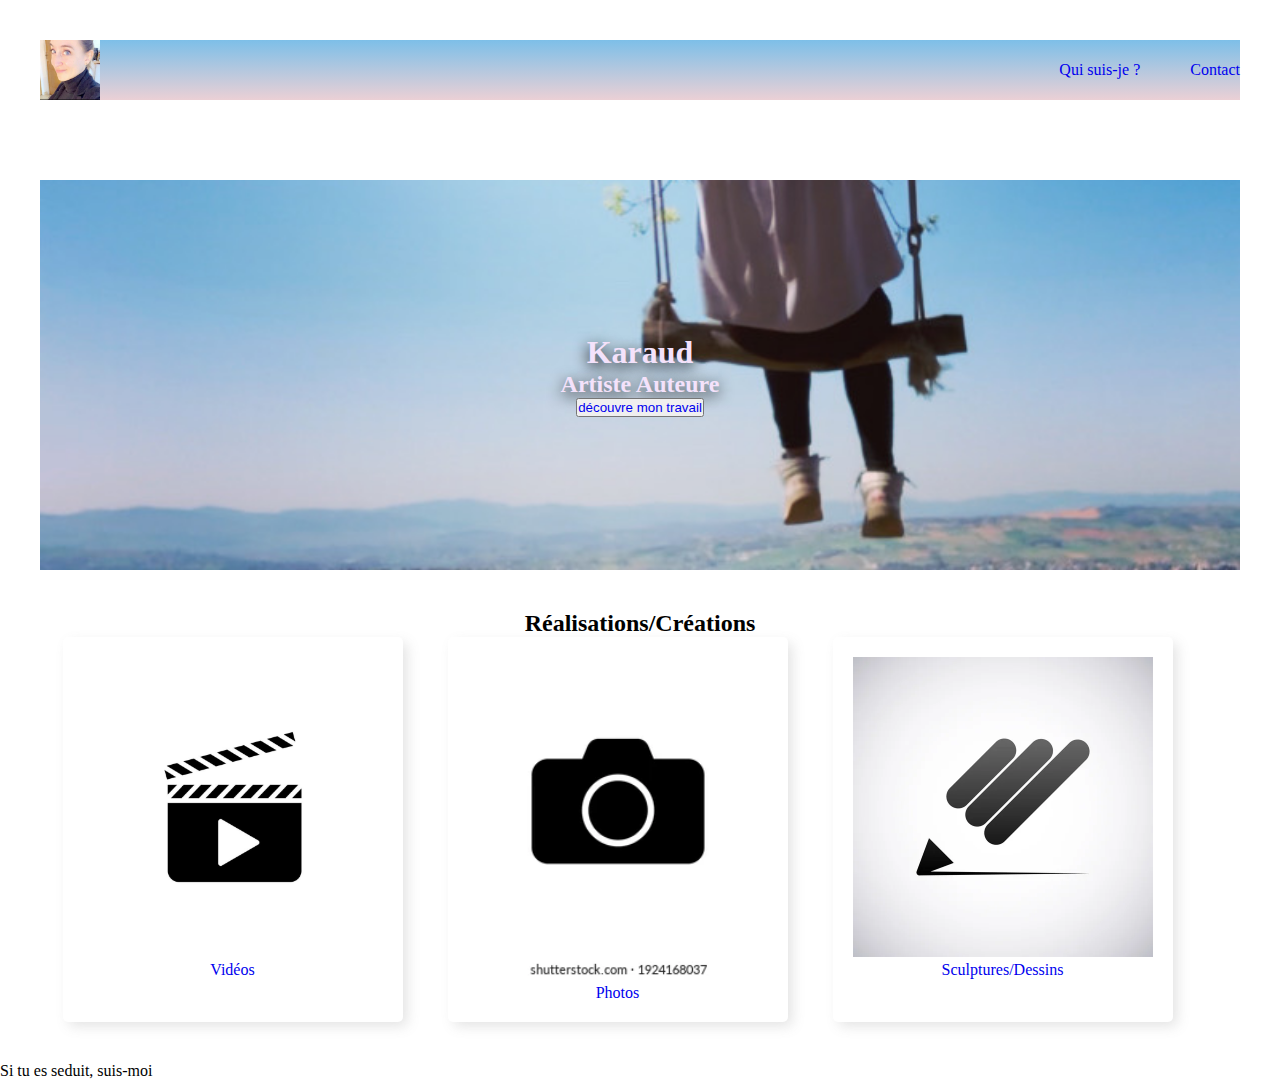
<file: index.html>
<!DOCTYPE html>
<html lang="en">

<head>

    <meta charset="UTF-8">
    <meta name="viewport" content="width=device-width, initial-scale=1.0">
    <title>Document</title>
    <link rel="stylesheet" href="style.css">
</head>

<body>
    <header>
        <nav>
           <img src="Photos Karaud/Photo karaud 3.PNG" alt="">
            <ul>
                <li><a href="quiestkaraud.html">Qui suis-je ?</a></li>
                <li><a href="contact.html">Contact</a></li>
            </ul>
        </nav>
    </header>
    <main>

        <section id="accueil">
            <h1>Karaud</h1>
            <h2>Artiste Auteure</h2>
            <button> <a href="#ancre">découvre mon travail</a></button>
            
        

        </section>

        <section>
            <h2>Réalisations/Créations</h2>


            <article id="ancre">

                <div class="card">
                    <a href="galerievideo.html">
                        <img src="logo video.jpg" alt="">
                        <p>Vidéos</p>
                    </a>
                </div>


                <div class="card">
                    <a href="galeriephoto.html">
                        <img src="logo photo.webp" alt="">
                        <p>Photos</p>
                    </a>
                </div>


                <div class="card">
                    <a href="galeriedessin.html">
                        <img src="logo crayon.jpg" alt="">
                        <p>Sculptures/Dessins</p>
                </div>
                </a>
            </article>

    </main>
    <footer>

        <p>Si tu es seduit, suis-moi</p>
        <a href="logo instagram.avif"></a>
    </footer>


</body>

</html>
</file>
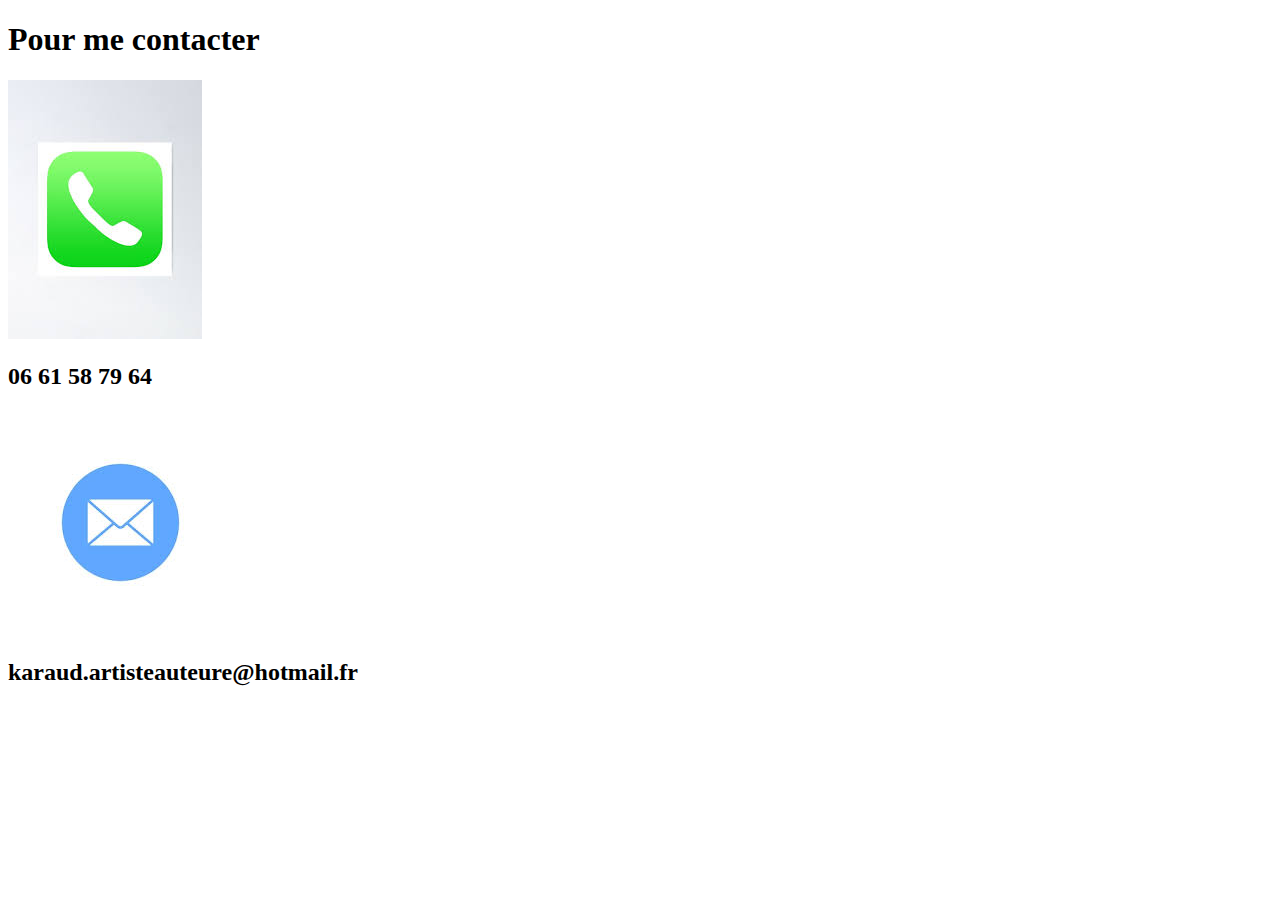
<file: contact.html>
<!DOCTYPE html>
<html lang="en">
<head>
    <meta charset="UTF-8">
    <meta name="viewport" content="width=device-width, initial-scale=1.0">
    <title>Document</title>
</head>
<body>

<section>
    <h1>Pour me contacter</h1>
    <img src="logo tel.jpg" alt="">
    <h2>06 61 58 79 64</h2>
</section>

<section>
    <img src="icone mail.jpg" alt="">
    <H2>karaud.artisteauteure@hotmail.fr</H2>
</section>

    
    
</body>
</html>
</file>
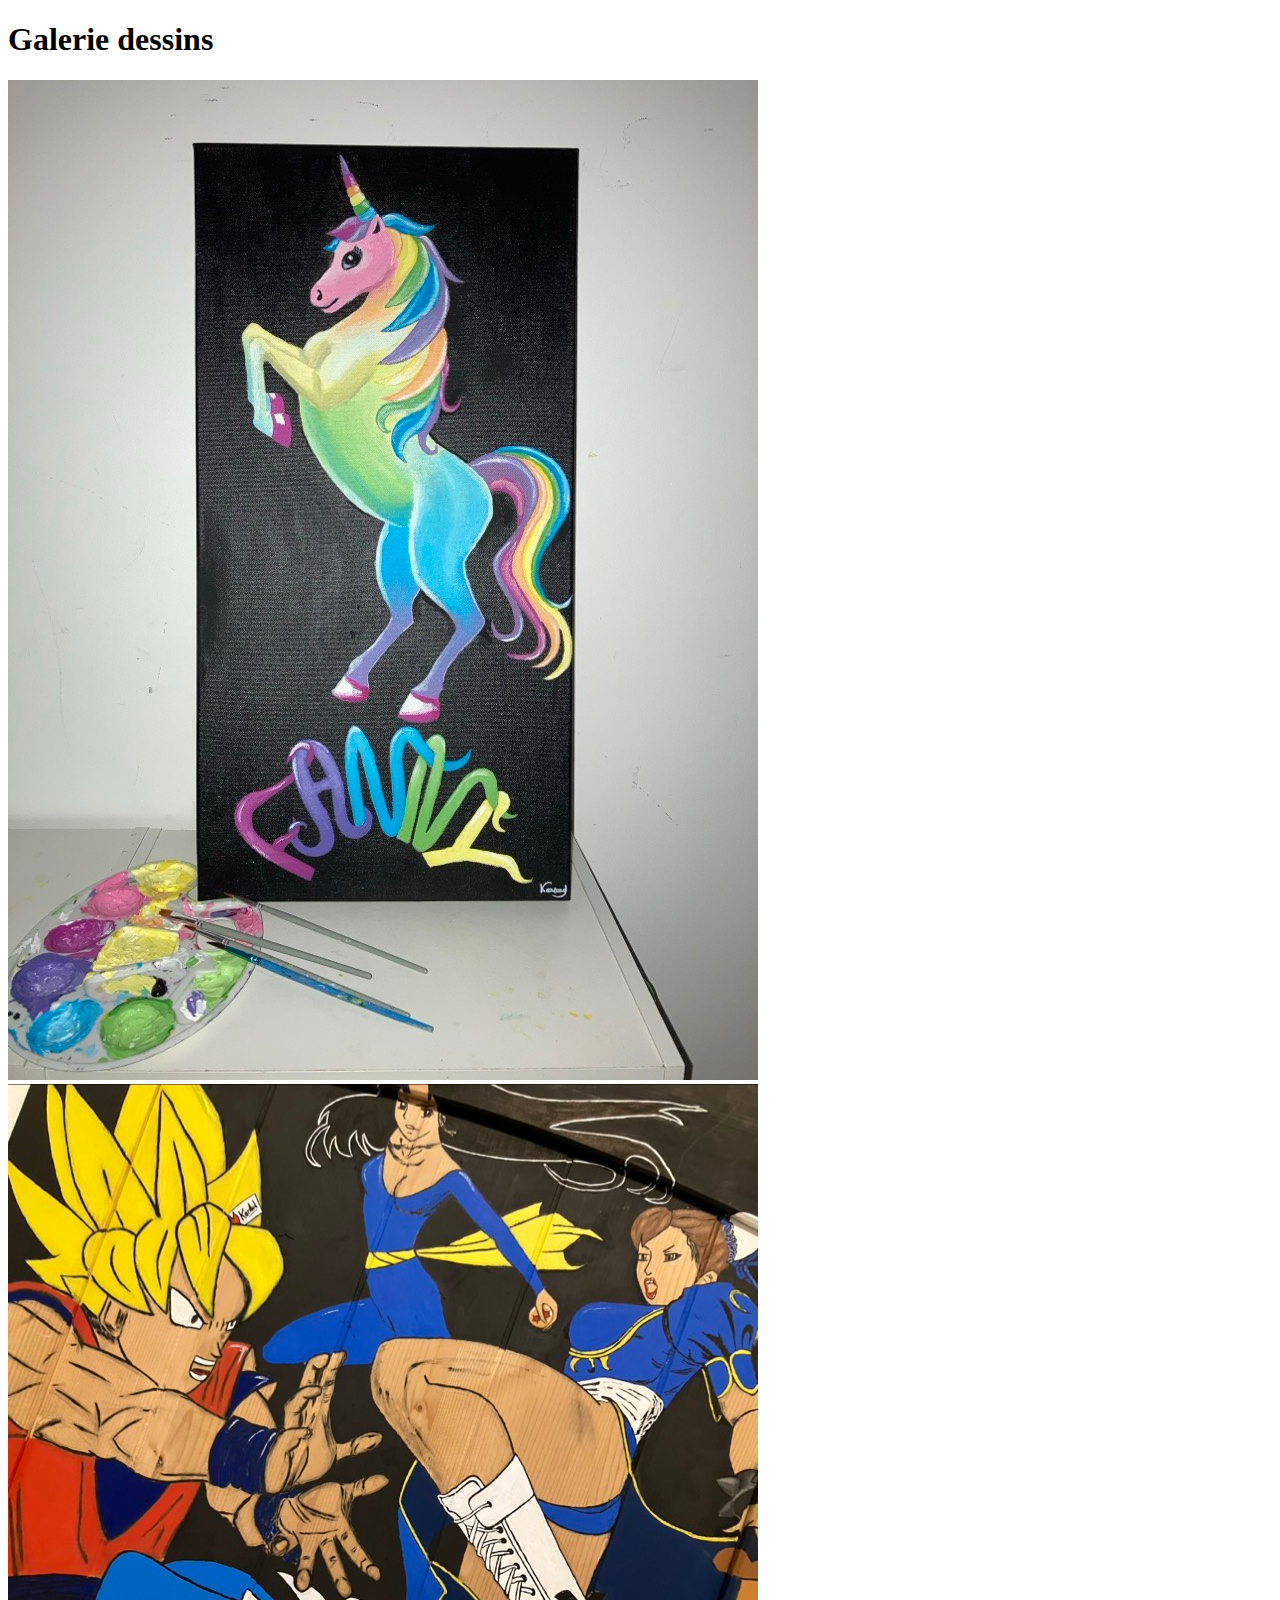
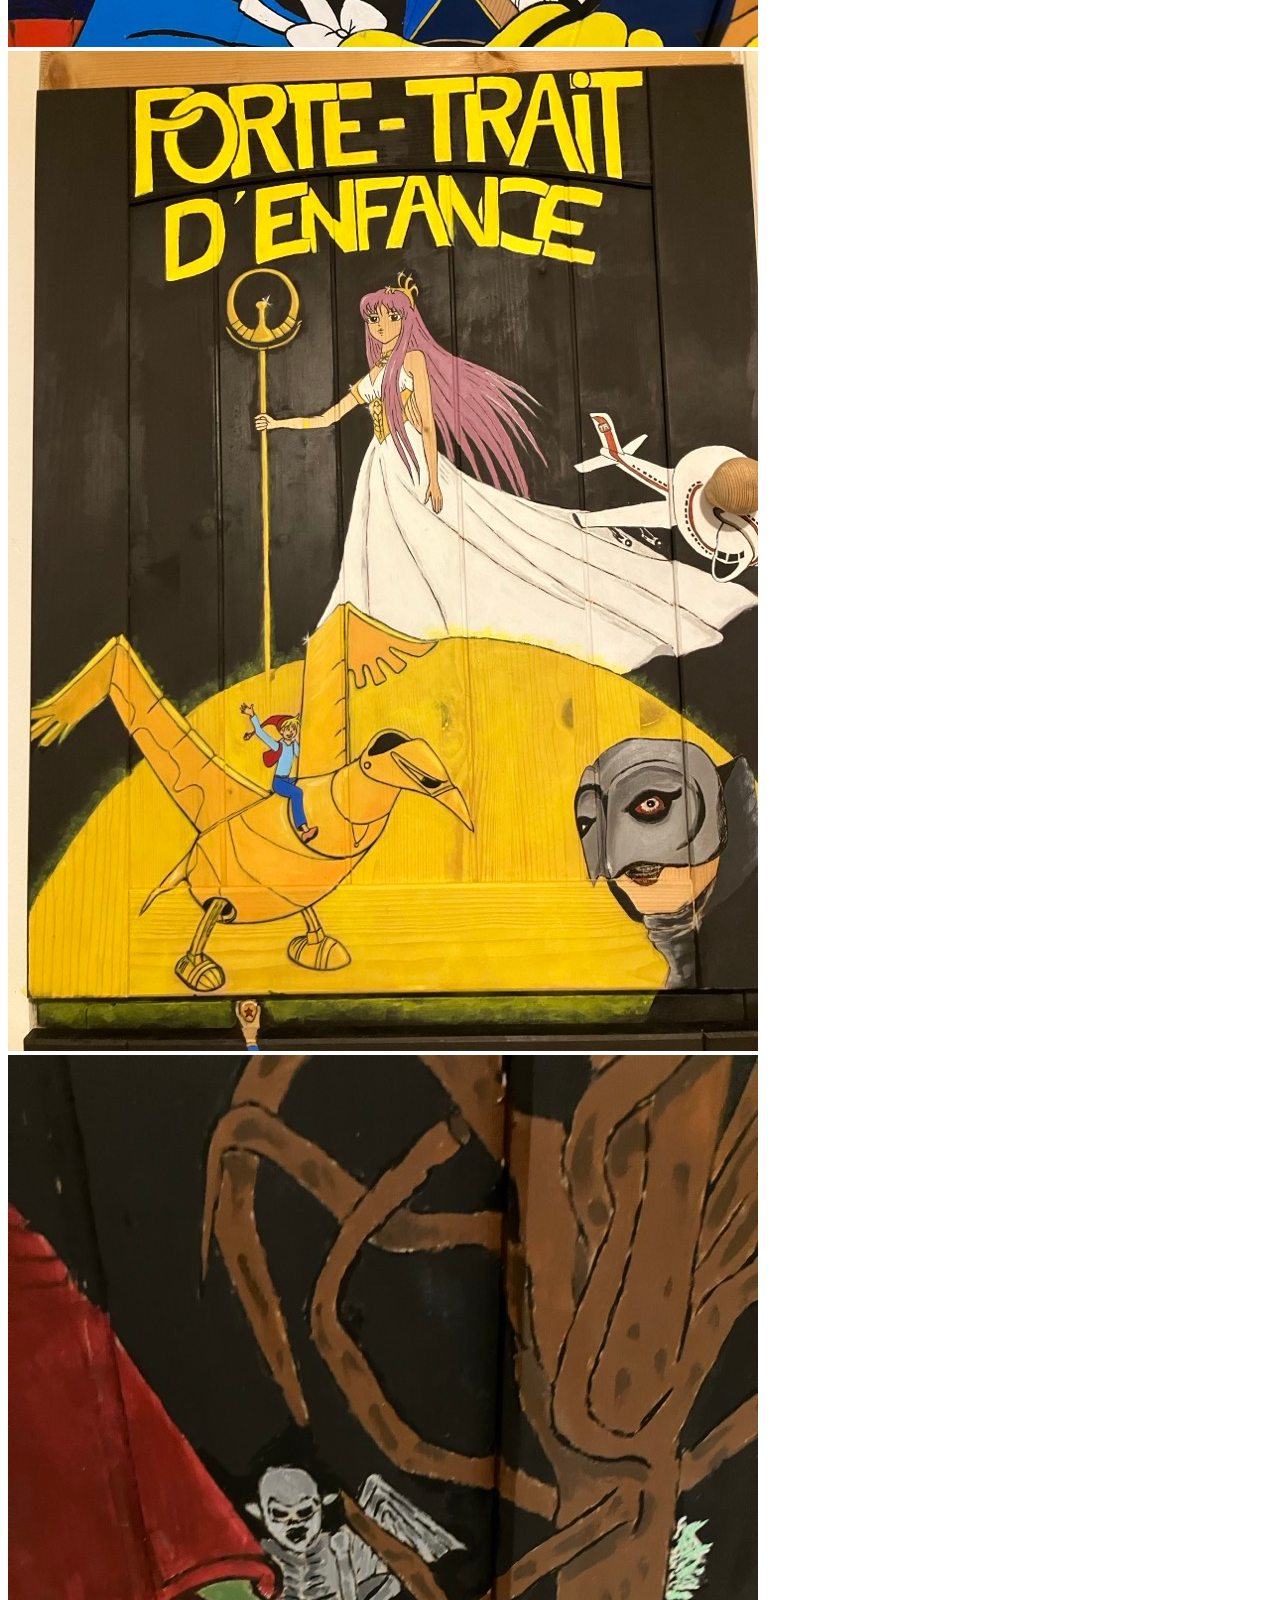
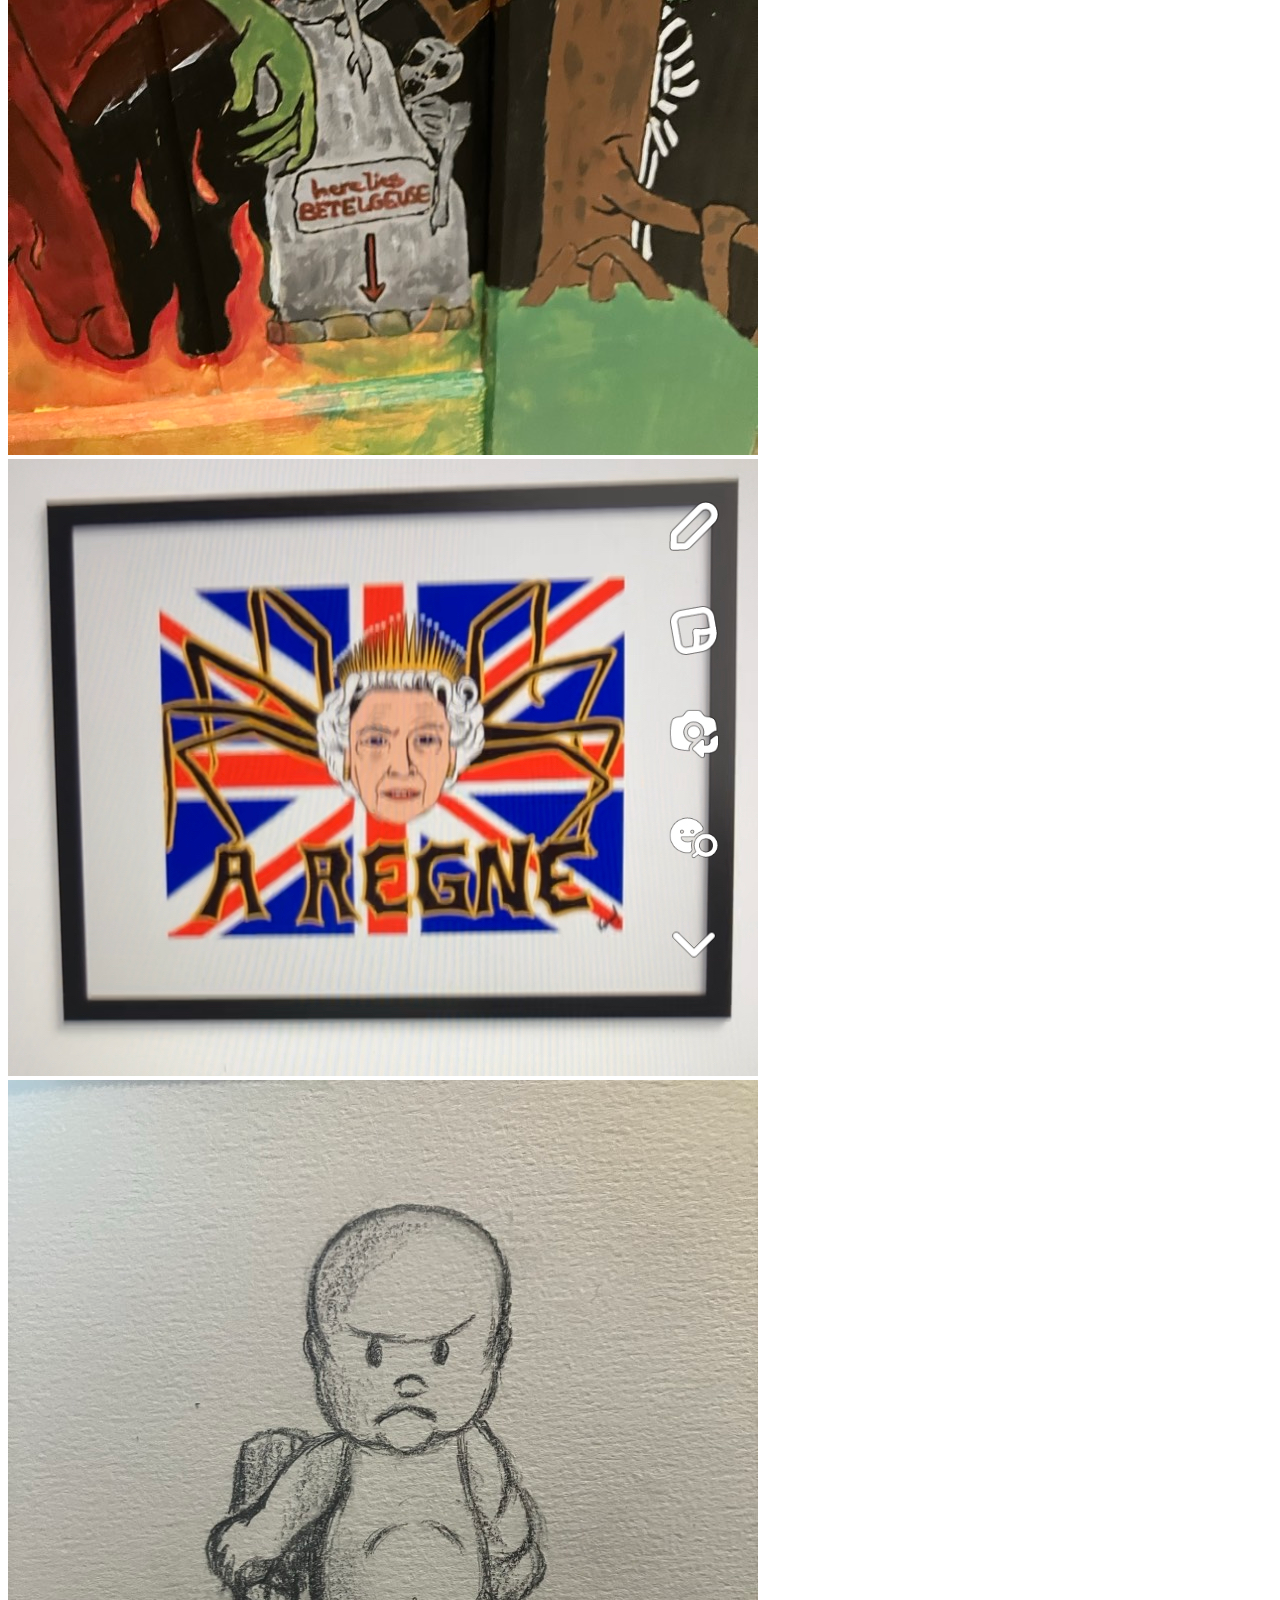
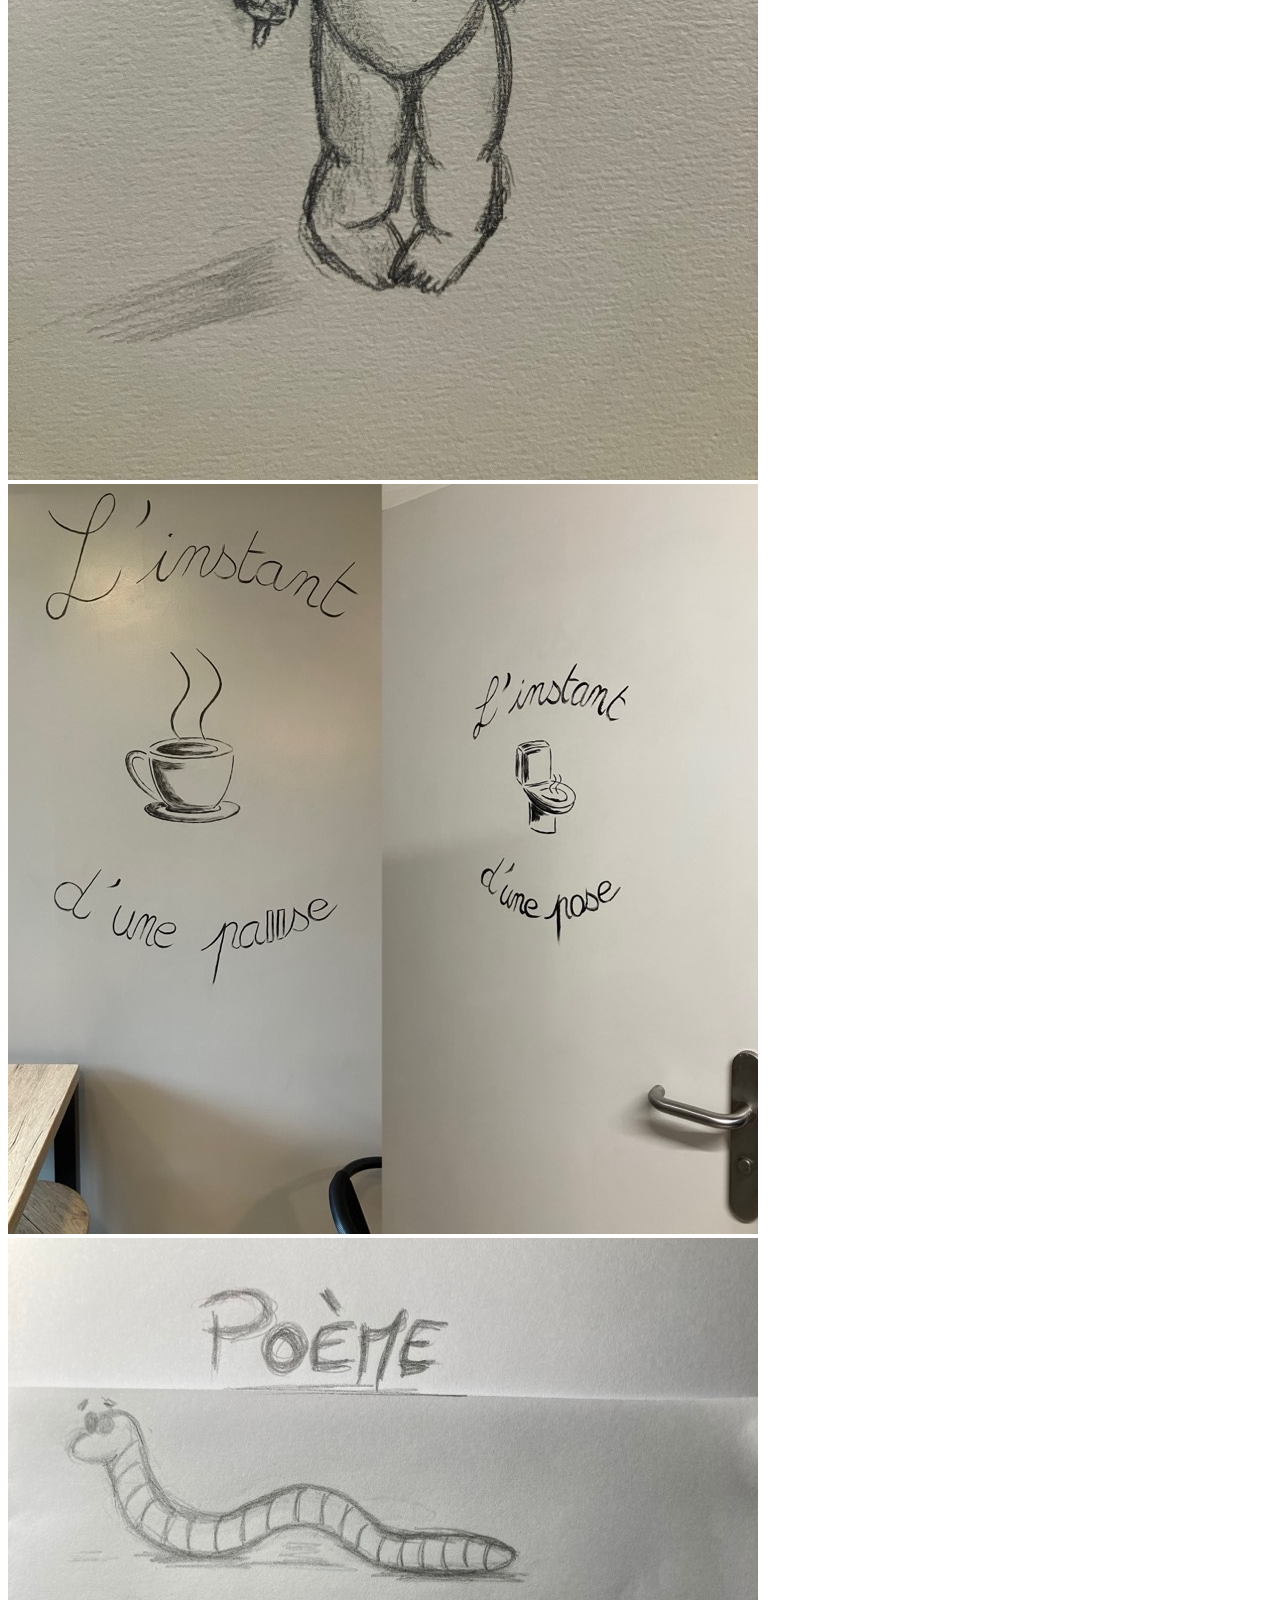
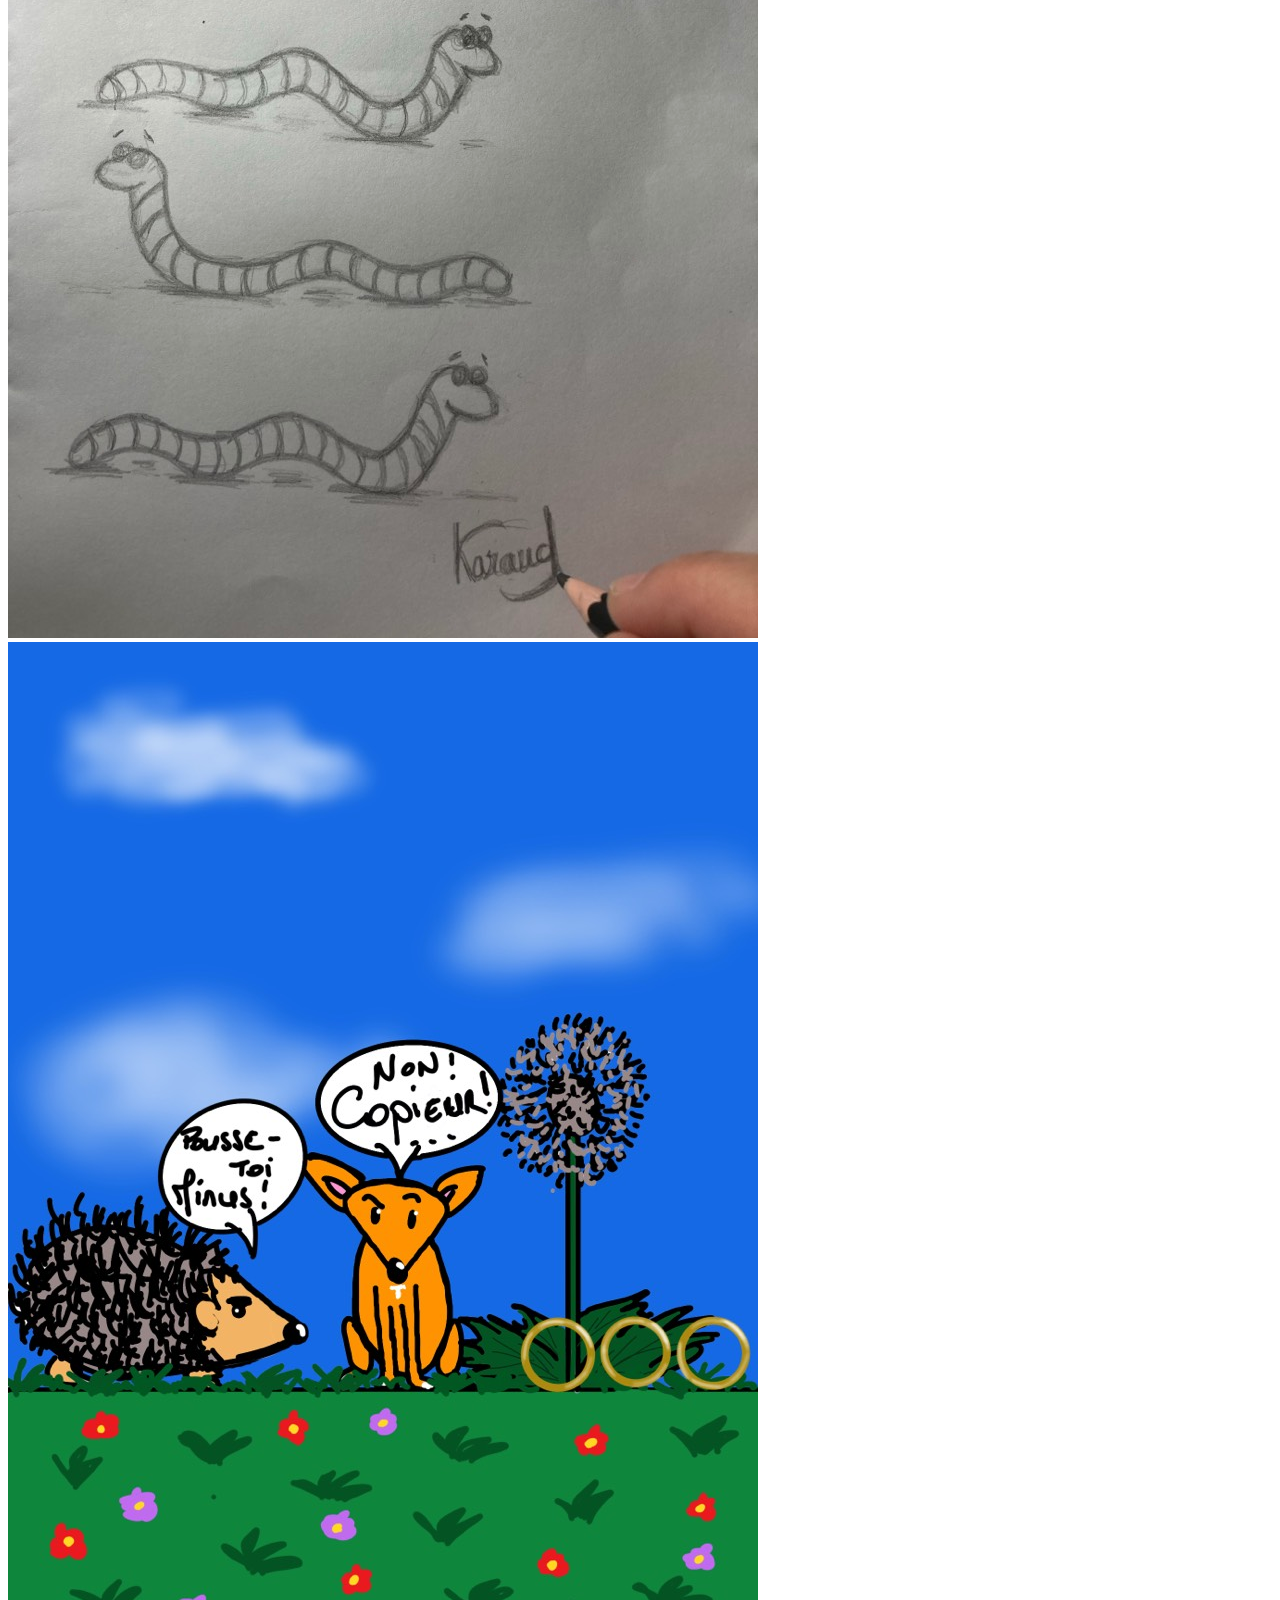
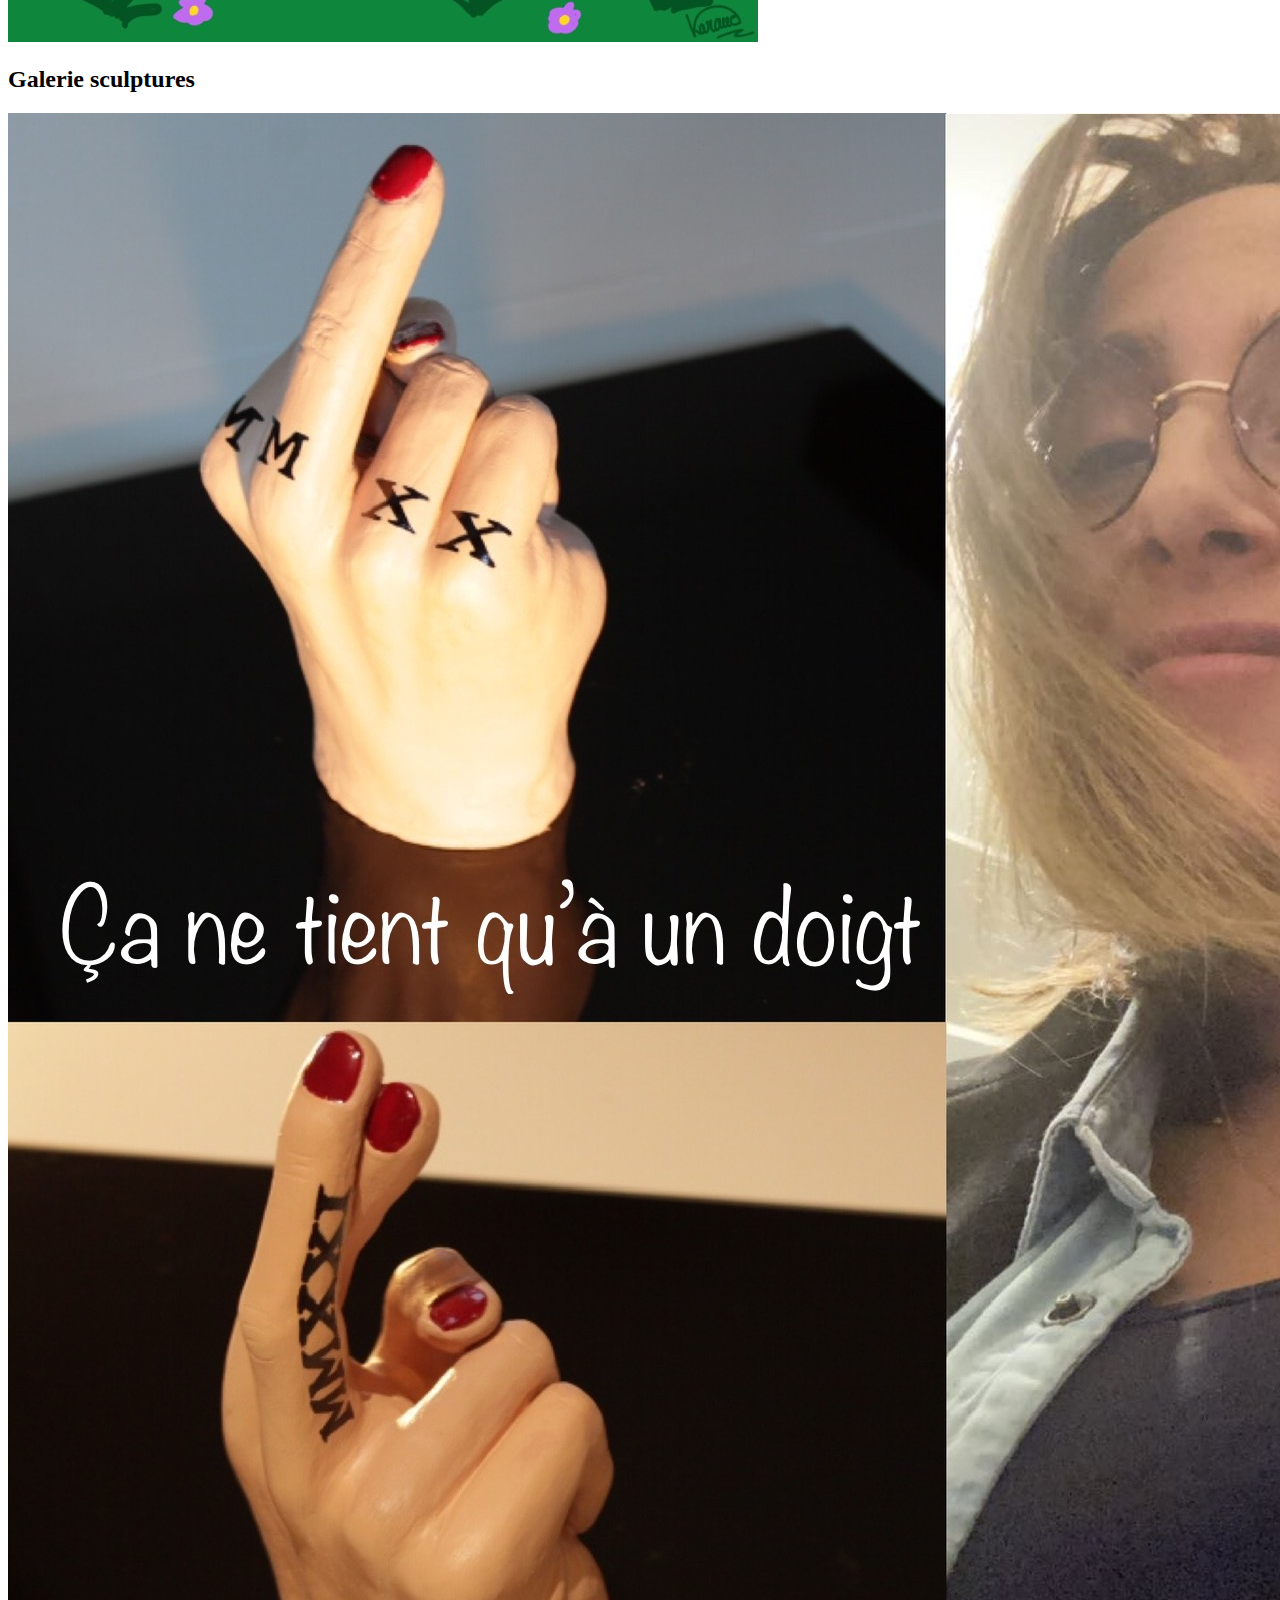
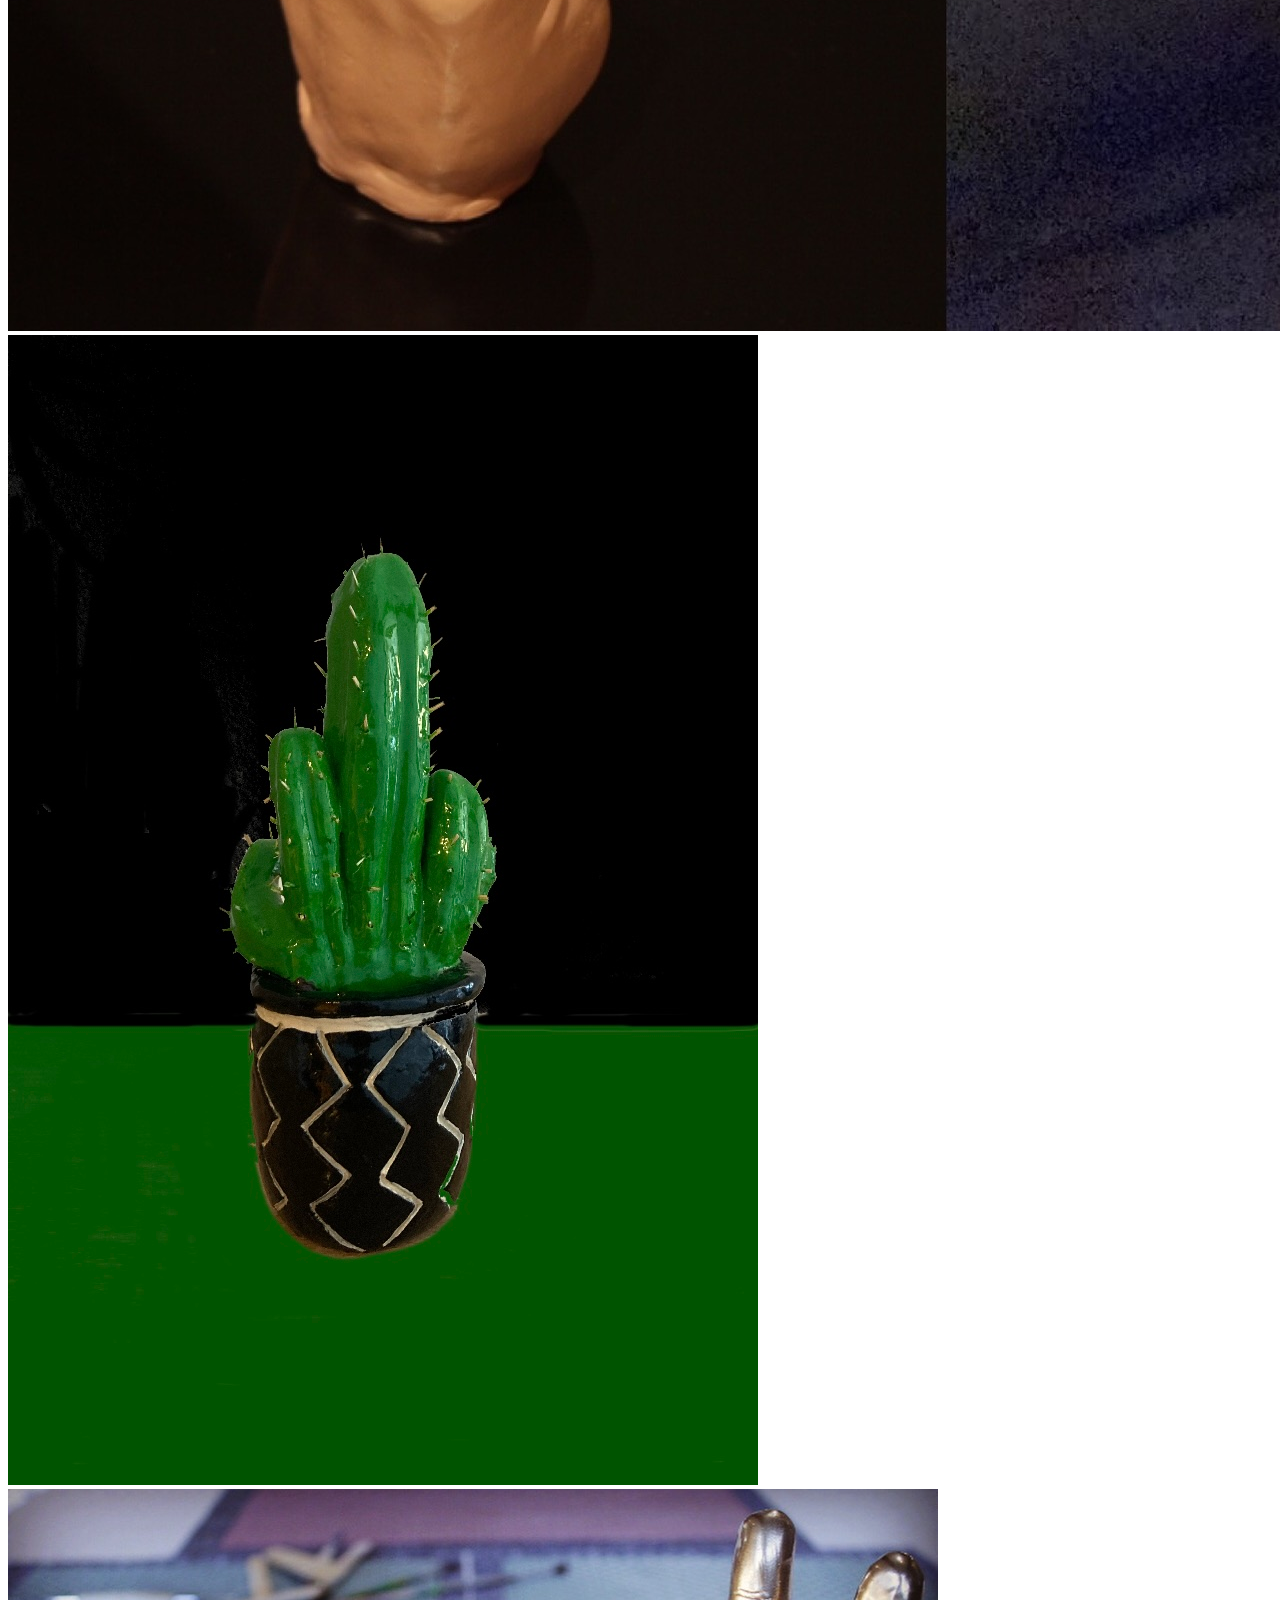
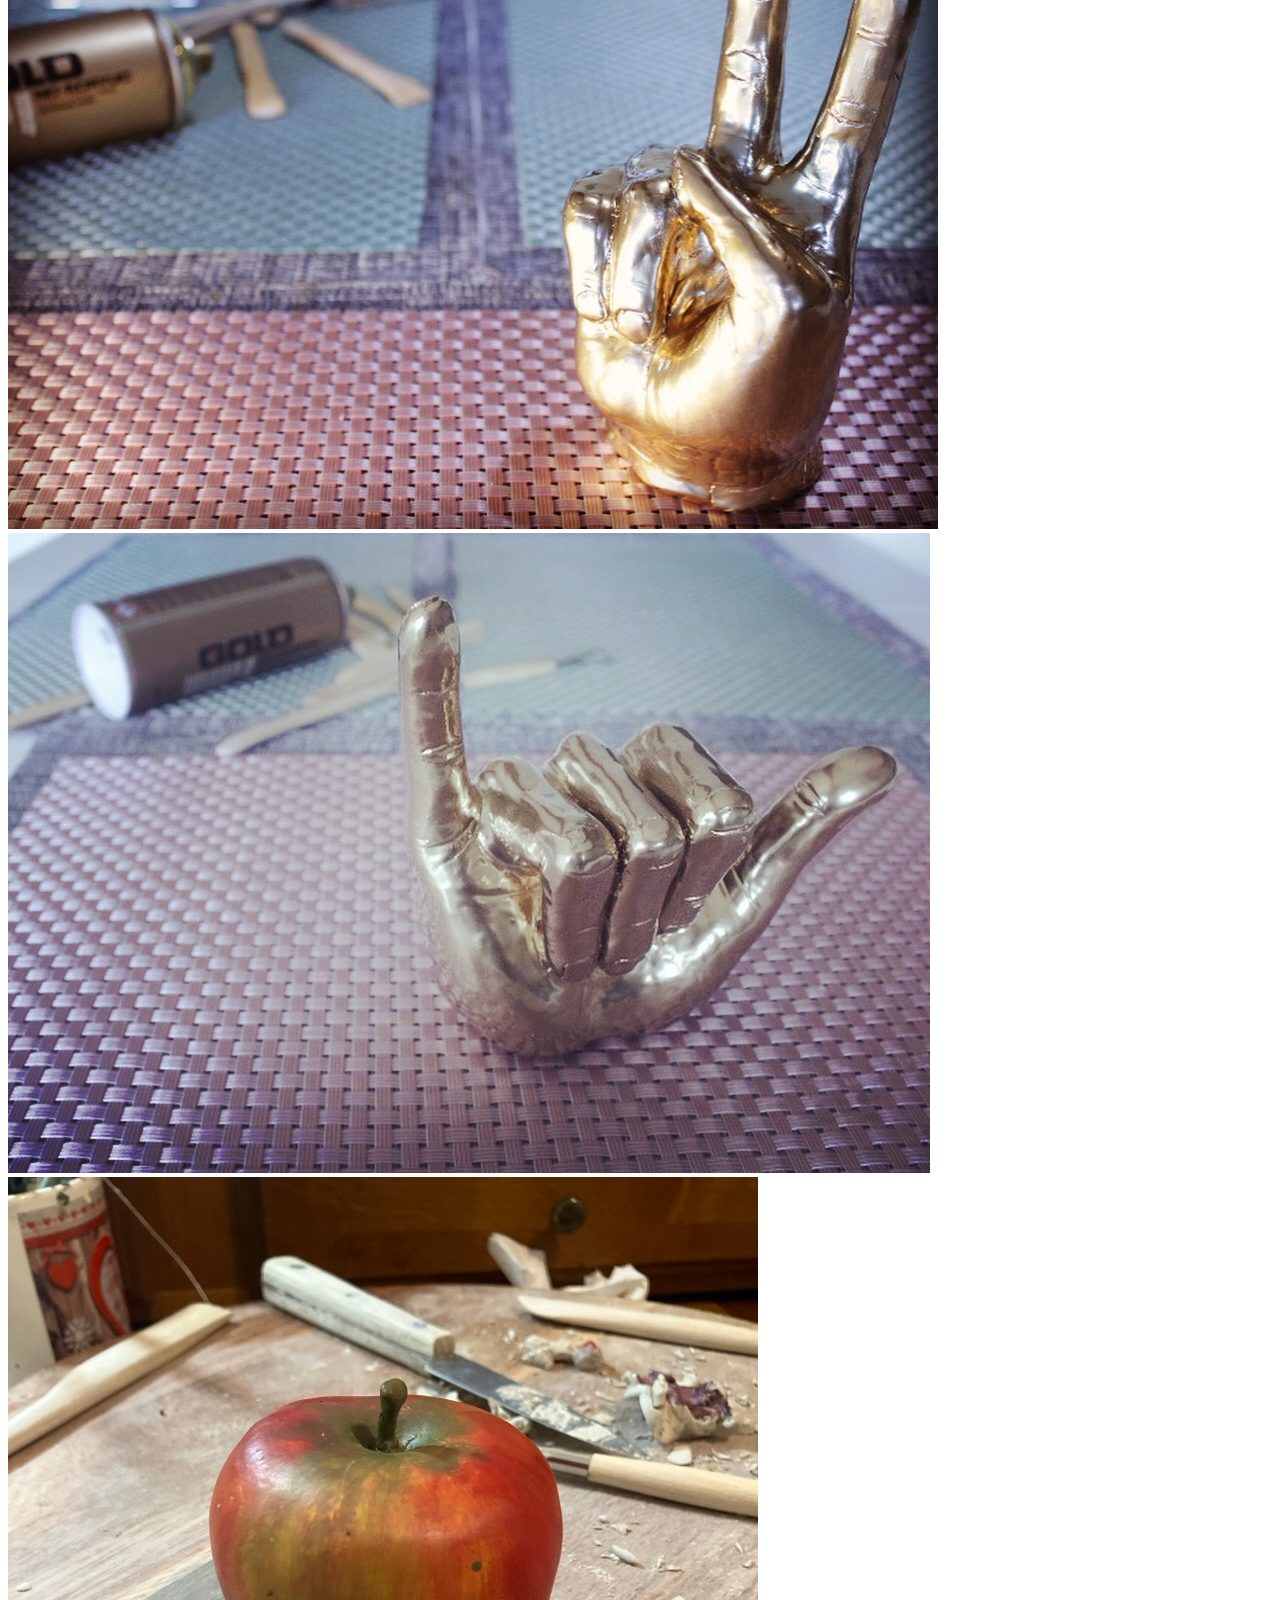
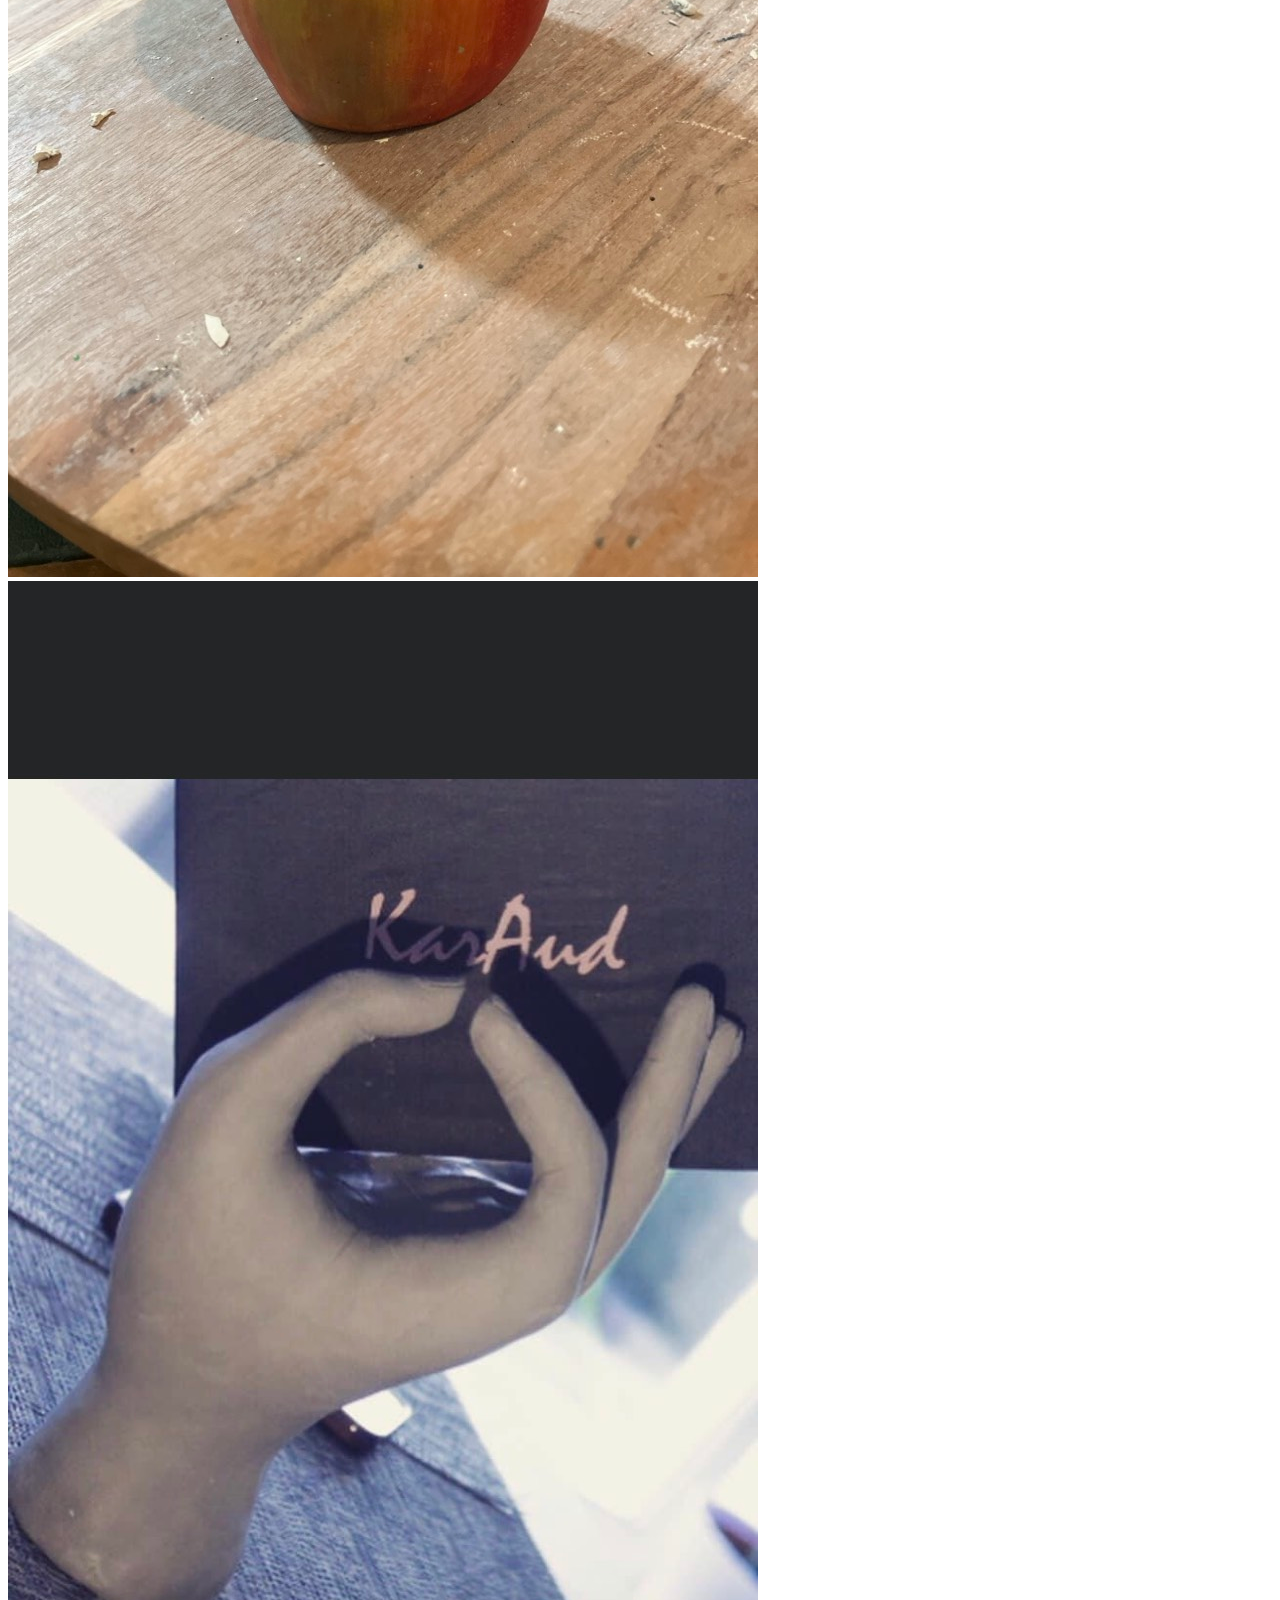
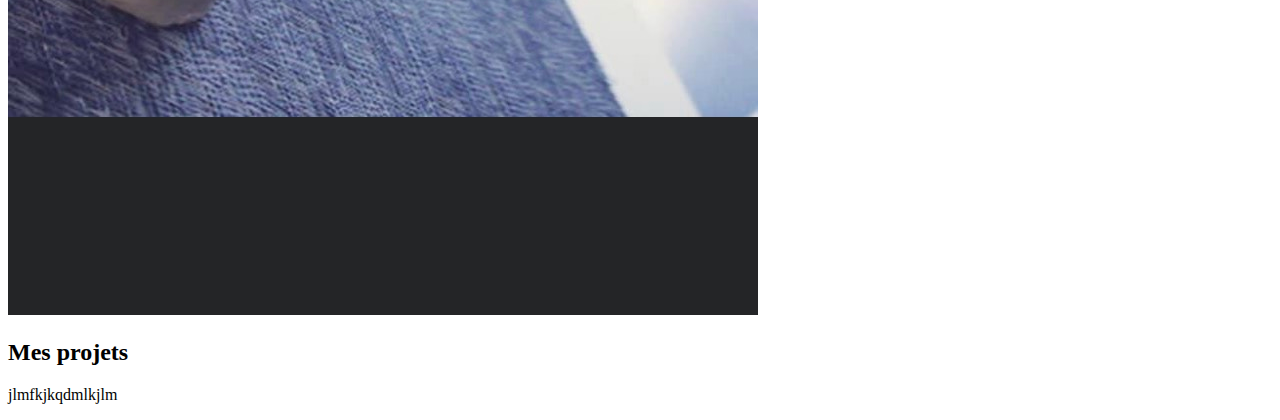
<file: galeriedessin.html>
<!DOCTYPE html>
<html lang="en">
<head>
    <meta charset="UTF-8">
    <meta name="viewport" content="width=device-width, initial-scale=1.0">
    <title>Document</title>
</head>
<body>

    <section>
        <h1>Galerie dessins</h1>
        <img src="img/Licorne.jpg" alt="">
        <img src="img/Porte-Trait.jpg" alt="">
        <img src="img/Porte-Trait 2.jpg" alt="">
        <img src="img/Porte-Trait 3.jpg" alt="">
        <img src="img/A regné.jpg" alt="">
        <img src="img/Babies.jpg" alt="">
        <img src="img/L'instant.JPG" alt="">
        <img src="img/Poême à 4 vers.jpg" alt="">
        <img src="img/Taïka.JPG" alt="">
    </section>

    <section>
        <h2>Galerie sculptures</h2>
        <img src="Sculptures/2020-2021.jpg" alt="">
        <img src="Sculptures/Fucktus.jpg" alt="">
        <img src="Sculptures/Victoire.JPG" alt="">
        <img src="Sculptures/Shaka.JPG" alt="">
        <img src="Sculptures/Pomme.jpg" alt="">
        <img src="Sculptures/Karaud.PNG" alt="">
    </section>

    <section>
        <H2>Mes projets</H2>
        <p>jlmfkjkqdmlkjlm</p>
    </section>
    
</body>
</html>
</file>
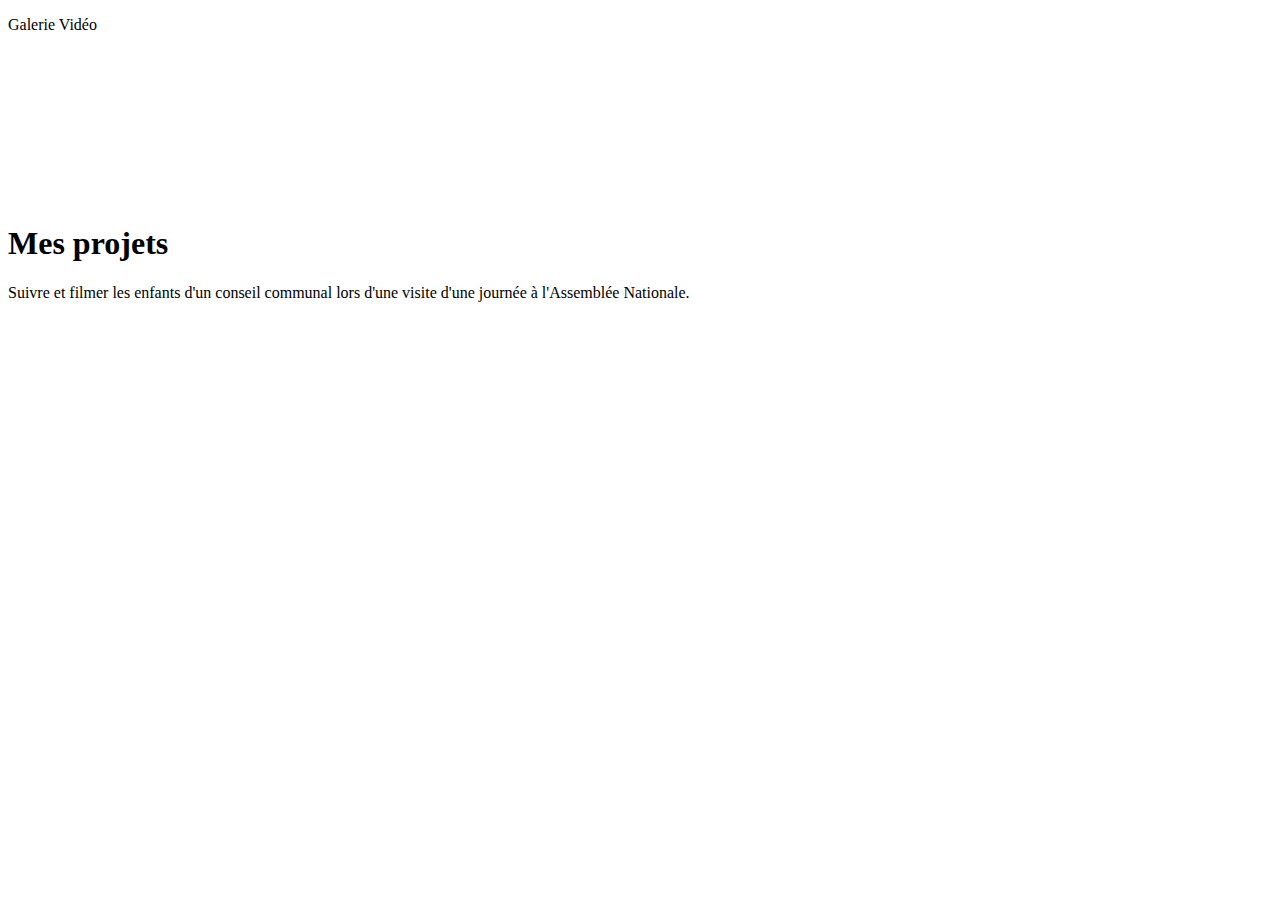
<file: galerievideo.html>
<!DOCTYPE html>
<html lang="en">
<head>
    <meta charset="UTF-8">
    <meta name="viewport" content="width=device-width, initial-scale=1.0">
    <title>Document</title>
</head>
<body>

    <section>
        <p>Galerie Vidéo</p>
        <video src=""></video>
        <video src=""></video>
        <video src=""></video>
    </section>

    <section>
        <h1>Mes projets</h1>
        <p>Suivre et filmer les enfants d'un conseil communal lors d'une visite d'une journée à l'Assemblée Nationale.


        </p>

    </section>

    
    

    
</body>
</html>
</file>
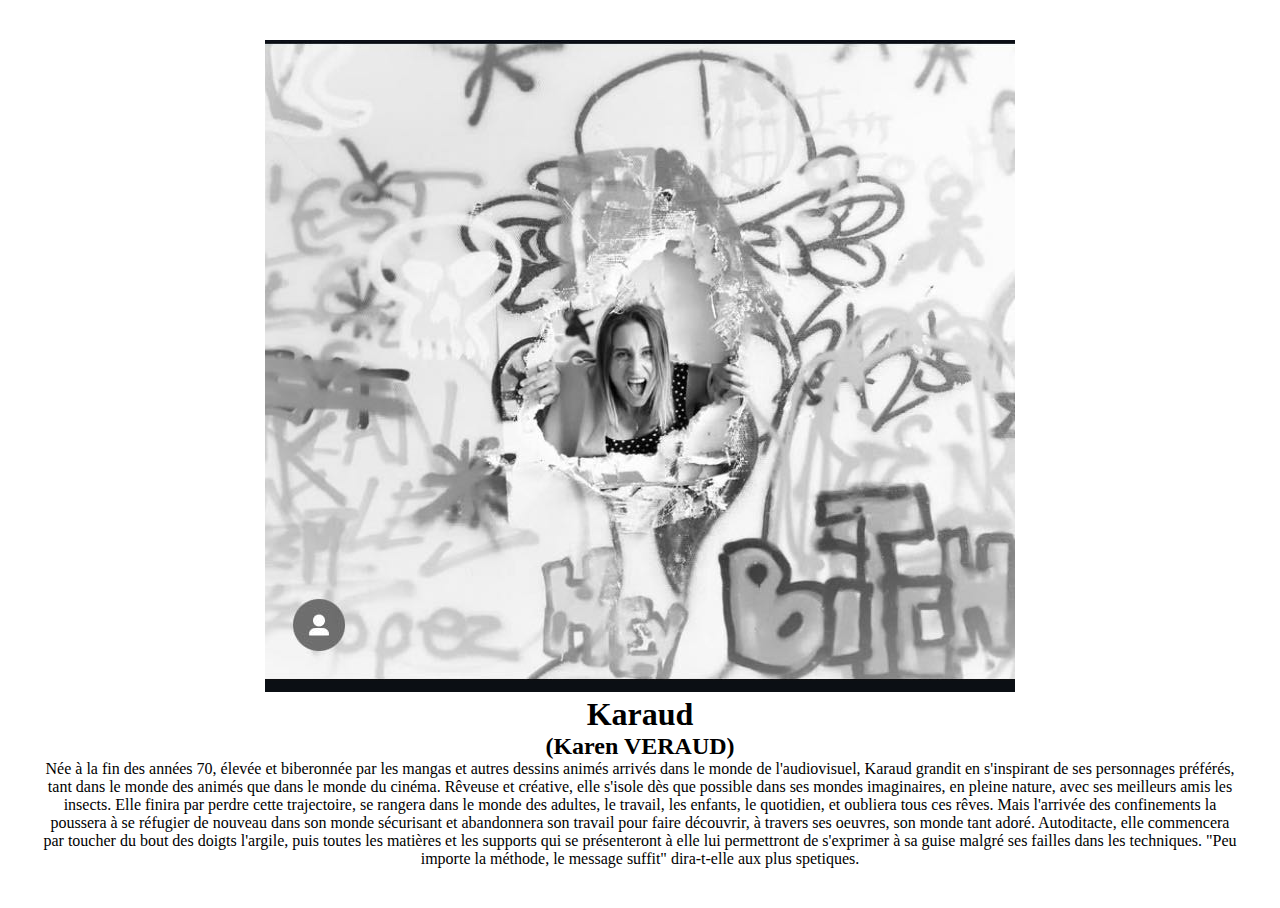
<file: quiestkaraud.html>
<!DOCTYPE html>
<html lang="en">
<head>
    <link rel="stylesheet" href="style.css">
    <meta charset="UTF-8">
    <meta name="viewport" content="width=device-width, initial-scale=1.0">
    <title>Document</title>
</head>
<body>
    <section>
        <img src="Photos Karaud/Photo karaud.png" alt="">
        <h1>Karaud</h1>
        <h2>(Karen VERAUD)</h2>
            <p> Née à la fin des années 70, élevée et biberonnée par les mangas et autres dessins animés arrivés dans le monde de l'audiovisuel, 
                Karaud grandit en s'inspirant de ses personnages préférés, tant dans le monde des animés que dans le monde du cinéma. Rêveuse et créative, 
                elle s'isole dès que possible dans ses mondes imaginaires, en pleine nature, avec ses meilleurs amis les insects. 
                Elle finira par perdre cette trajectoire, se rangera dans le monde des adultes, le travail, les enfants, le quotidien, et oubliera
                tous ces rêves. 
                Mais l'arrivée des confinements la poussera à se réfugier de nouveau dans son monde sécurisant et abandonnera son travail
                pour faire découvrir, à travers ses oeuvres, son monde tant adoré.
                Autoditacte, elle commencera par toucher du bout des doigts l'argile, puis toutes les matières et les supports qui se présenteront à elle
                lui permettront de s'exprimer à sa guise malgré ses failles dans les techniques.
                "Peu importe la méthode, le message suffit" dira-t-elle aux plus spetiques.
            </p>



    </section>
</file>
<file: style.css>
*{
    list-style-type: none;
    text-decoration: none;
    padding: 0;
    margin: 0;
   
}



section{
    margin: 40px;
    text-align: center;
}
.card{
    box-shadow: 5px 5px 13px -1px rgb(117 117 117 / 20%);
    border-radius: 5px;
    width: 25%;
    text-align: center;
    padding: 20px;
    img{
       width: 100%; 
    }
}
article{
    
    display: flex;
    justify-content: space-around;
}
nav{
    display: flex;
    justify-content: space-between;
    align-items: center;
    background: linear-gradient(rgb(125, 191, 232), rgb(235, 208, 213));
    img{
        width: 5%;  
    }
 
    
}

header{
    padding: 40px;
    ul{
        display: flex
        ;
            justify-content: end;
            width: 50%;
            gap: 50px;
    }

}

body{
  font-family: "Permanent Marker", cursive;
  font-weight: 400;
  font-style: normal;
}
#accueil{
    background-image: url("Photos\ Karaud/Balançoire.JPG");
    height: 390px;
    background-repeat: no-repeat;
    background-size: cover;
    background-position: 0 83%;
    display: flex;
    flex-direction: column;
    justify-content: center;
    align-items: center;
    color: #f4e2fb;
    text-shadow: 0 4px 15px black;
    
    
}
</file>
